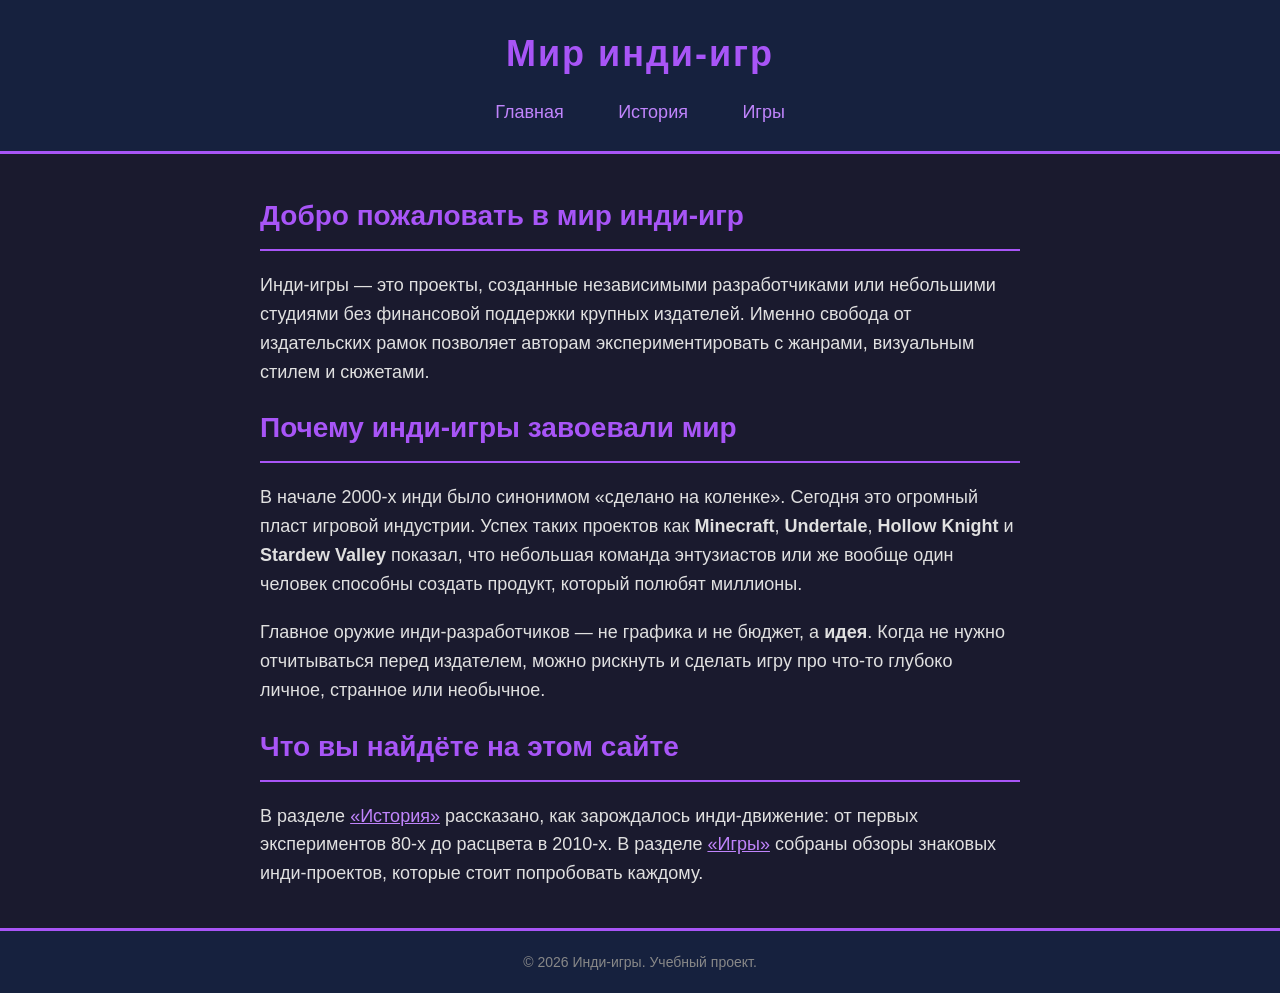
<file: index.html>
<!DOCTYPE html>
<html lang="ru">
<head>
    <meta charset="UTF-8">
    <meta name="viewport" content="width=device-width, initial-scale=1.0">
    <title>Инди-игры — Главная</title>
    <link rel="stylesheet" href="css/style.css">
</head>
<body>
    <header>
        <h1>Мир инди-игр</h1>
        <nav>
            <a href="index.html">Главная</a>
            <a href="history.html">История</a>
            <a href="games.html">Игры</a>
        </nav>
    </header>
   <main>
    <h2>Добро пожаловать в мир инди-игр</h2>
    
    <p>Инди-игры — это проекты, созданные независимыми разработчиками или небольшими студиями без финансовой поддержки крупных издателей. Именно свобода от издательских рамок позволяет авторам экспериментировать с жанрами, визуальным стилем и сюжетами.</p>
    
    <h2>Почему инди-игры завоевали мир</h2>
    
    <p>В начале 2000-х инди было синонимом «сделано на коленке». Сегодня это огромный пласт игровой индустрии. Успех таких проектов как <strong>Minecraft</strong>, <strong>Undertale</strong>, <strong>Hollow Knight</strong> и  <strong>Stardew Valley</strong> показал, что небольшая команда энтузиастов или же вообще один человек способны создать продукт, который полюбят миллионы.</p>
    
    <p>Главное оружие инди-разработчиков — не графика и не бюджет, а <strong>идея</strong>. Когда не нужно отчитываться перед издателем, можно рискнуть и сделать игру про что-то глубоко личное, странное или необычное.</p>
    
    <h2>Что вы найдёте на этом сайте</h2>
    
    <p>В разделе <a href="history.html">«История»</a> рассказано, как зарождалось инди-движение: от первых экспериментов 80-х до расцвета в 2010-х. В разделе <a href="games.html">«Игры»</a> собраны обзоры знаковых инди-проектов, которые стоит попробовать каждому.</p>
</main>
    <footer>
        <p>© 2026 Инди-игры. Учебный проект.</p>
    </footer>
</body>
</html>
</file>
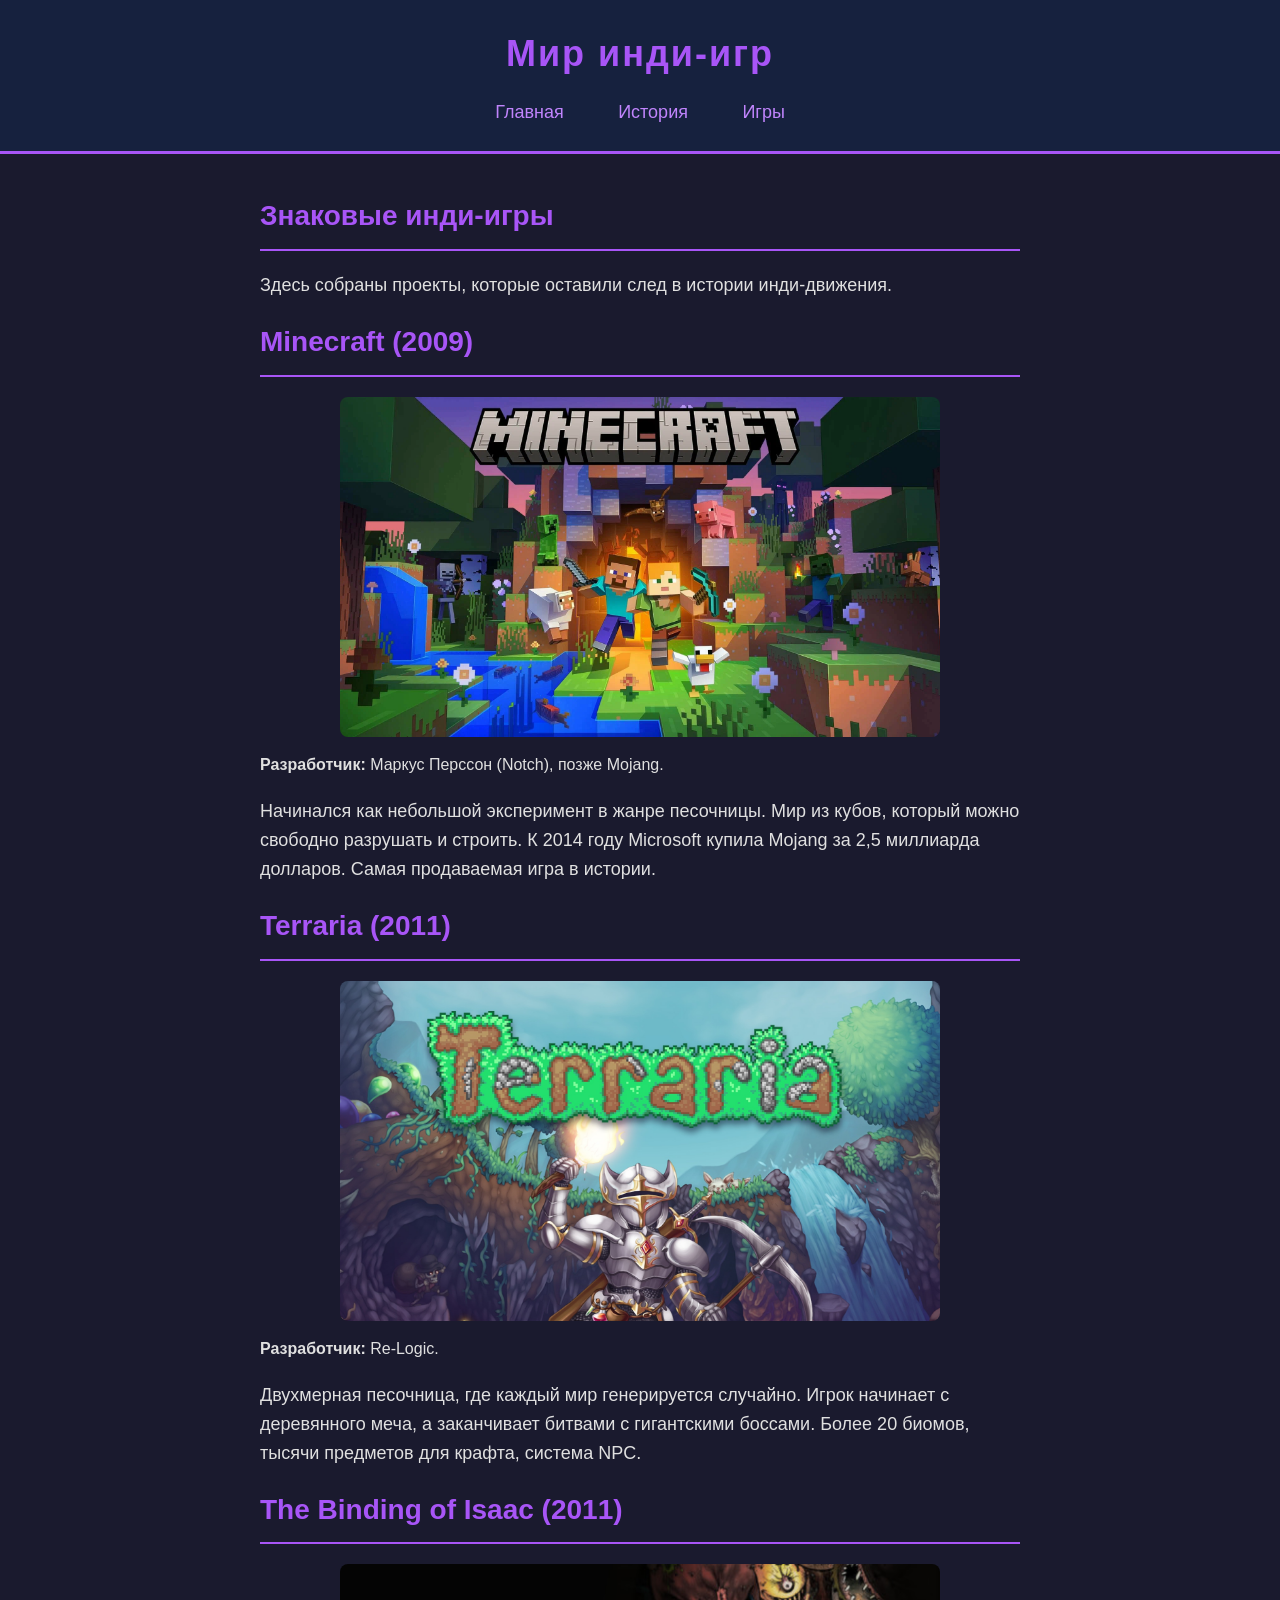
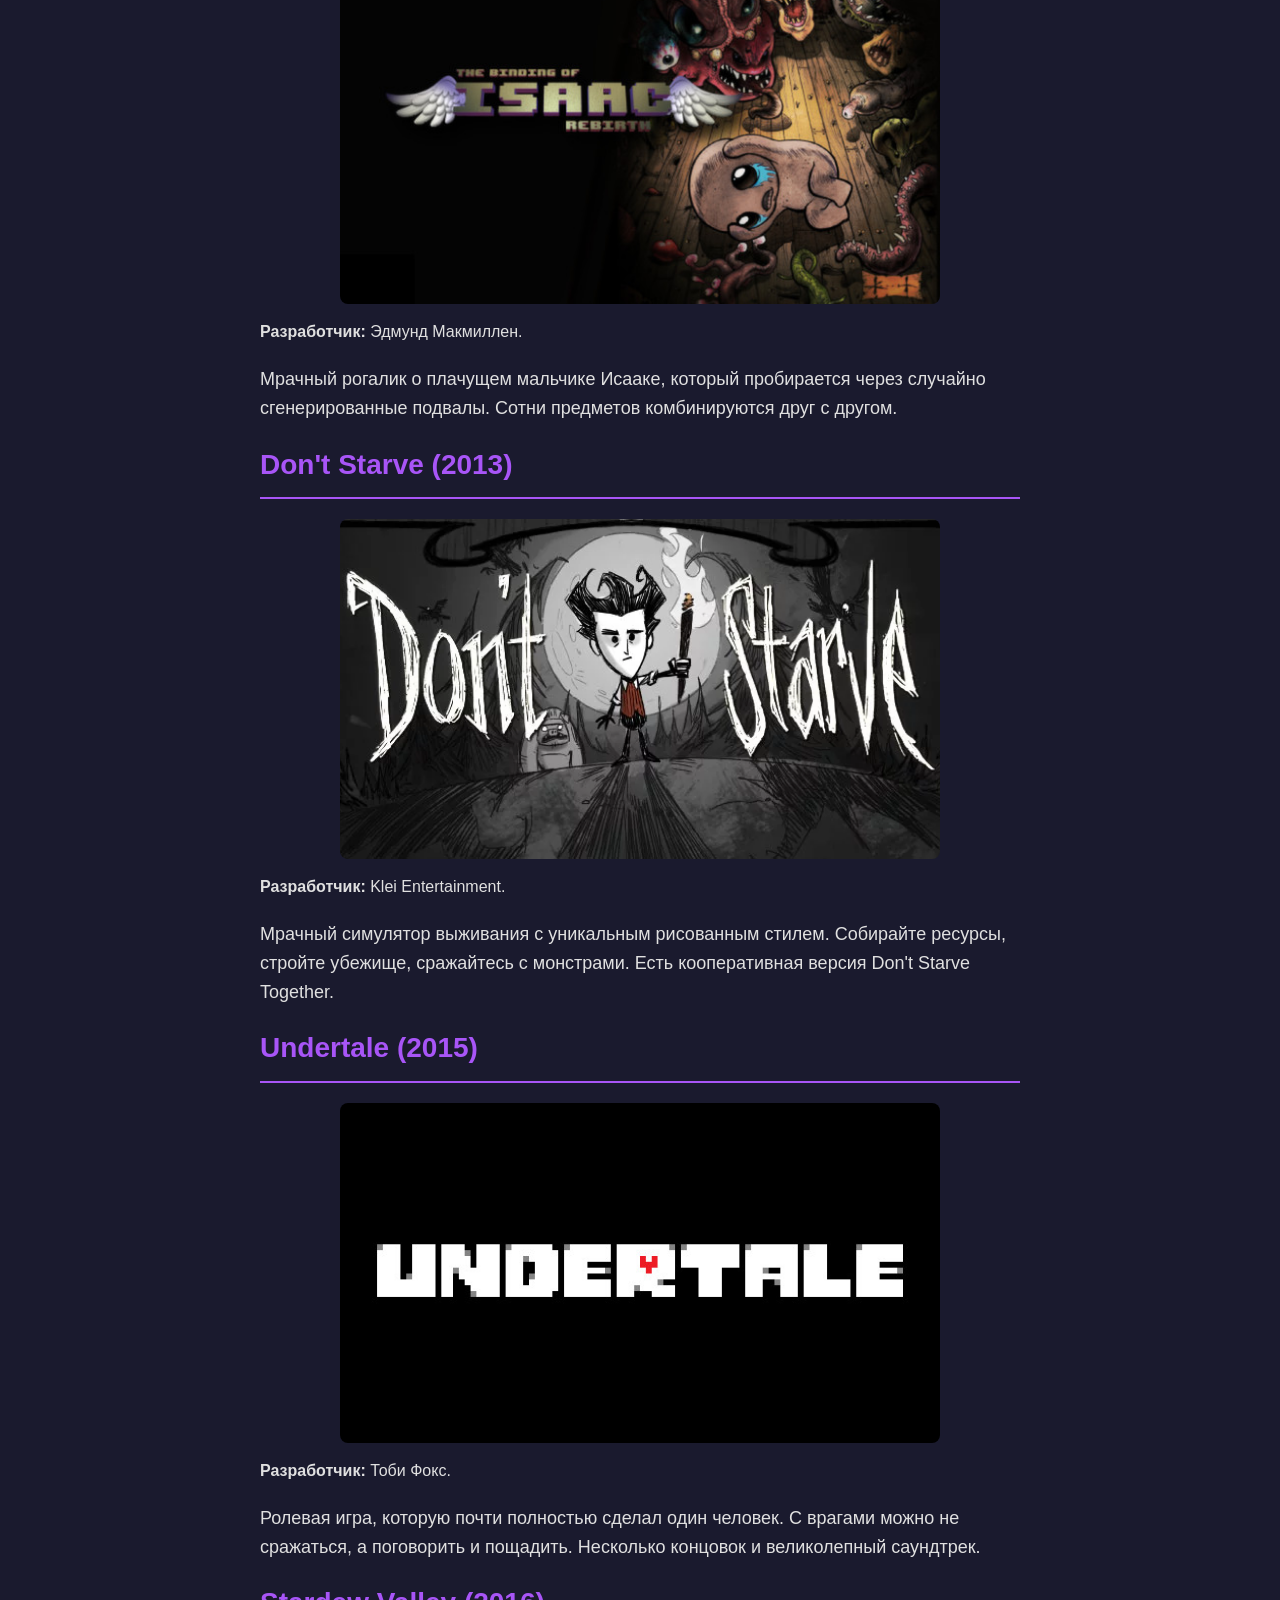
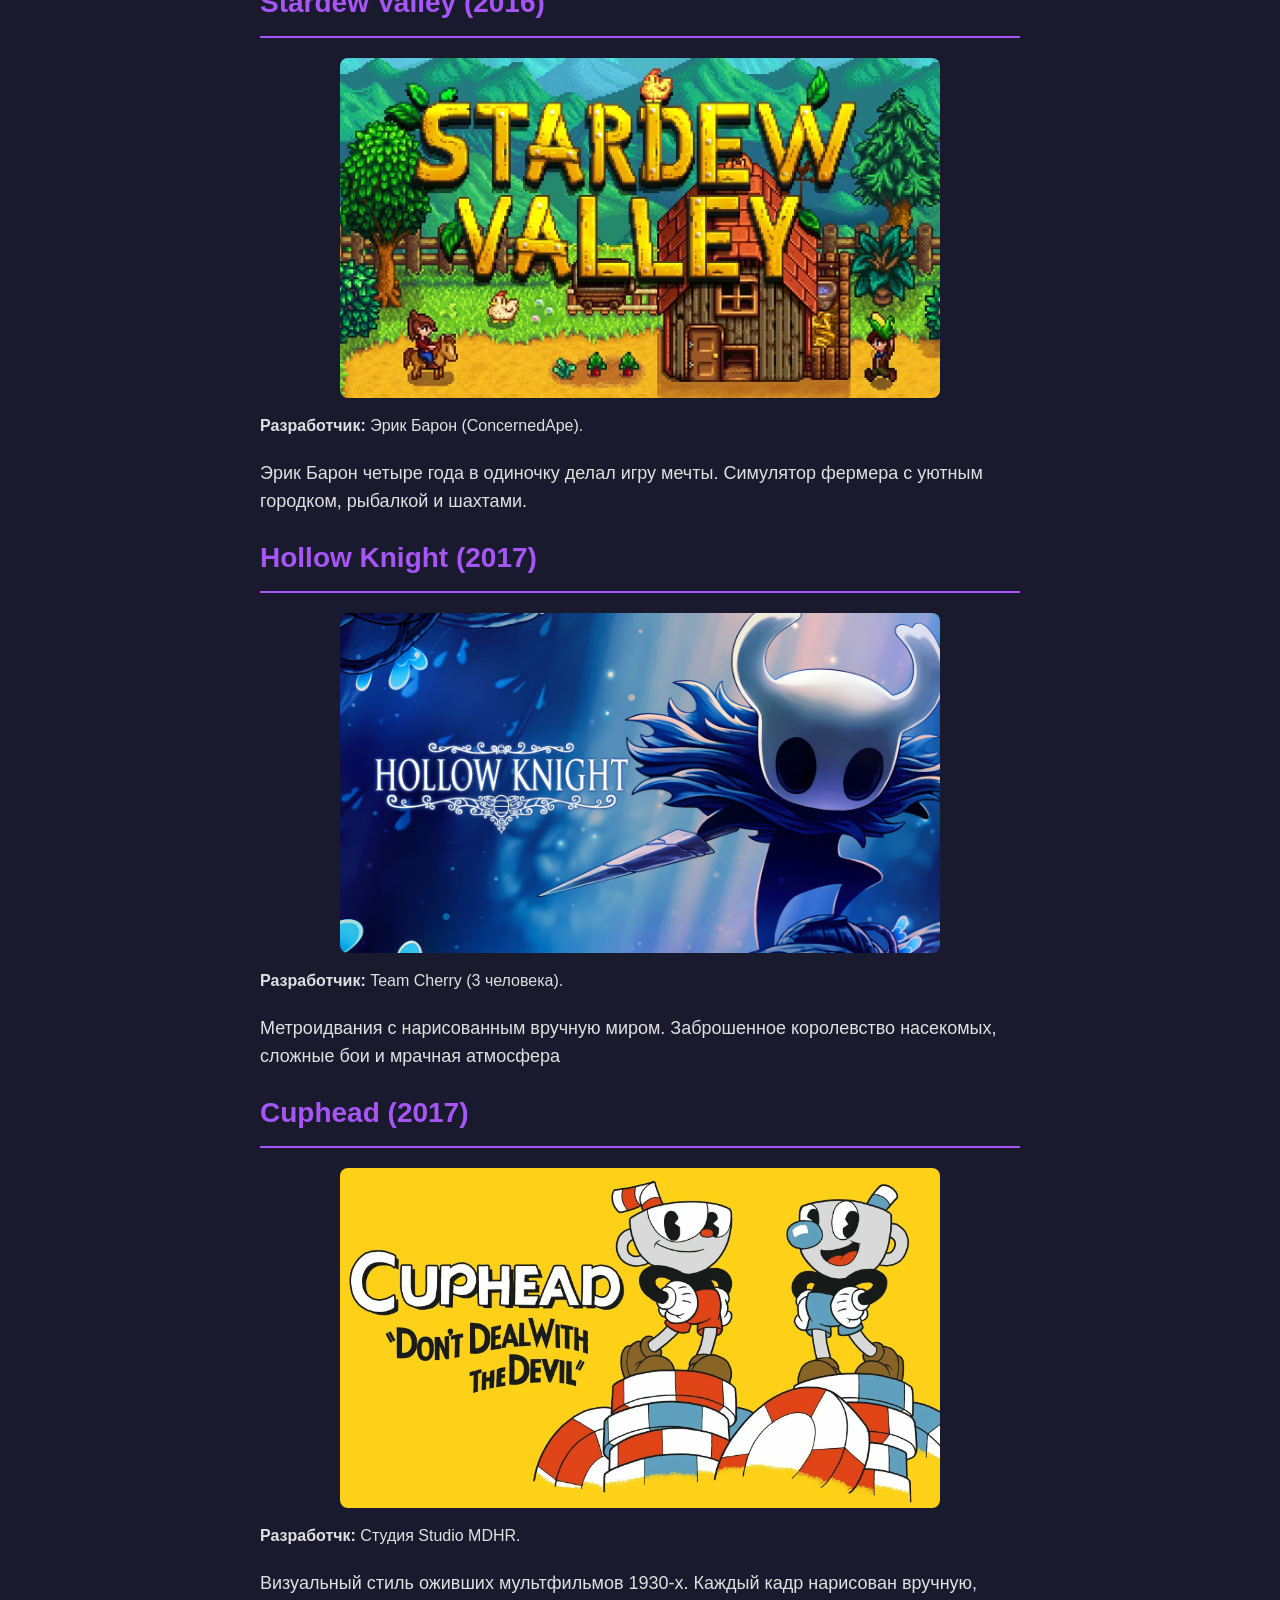
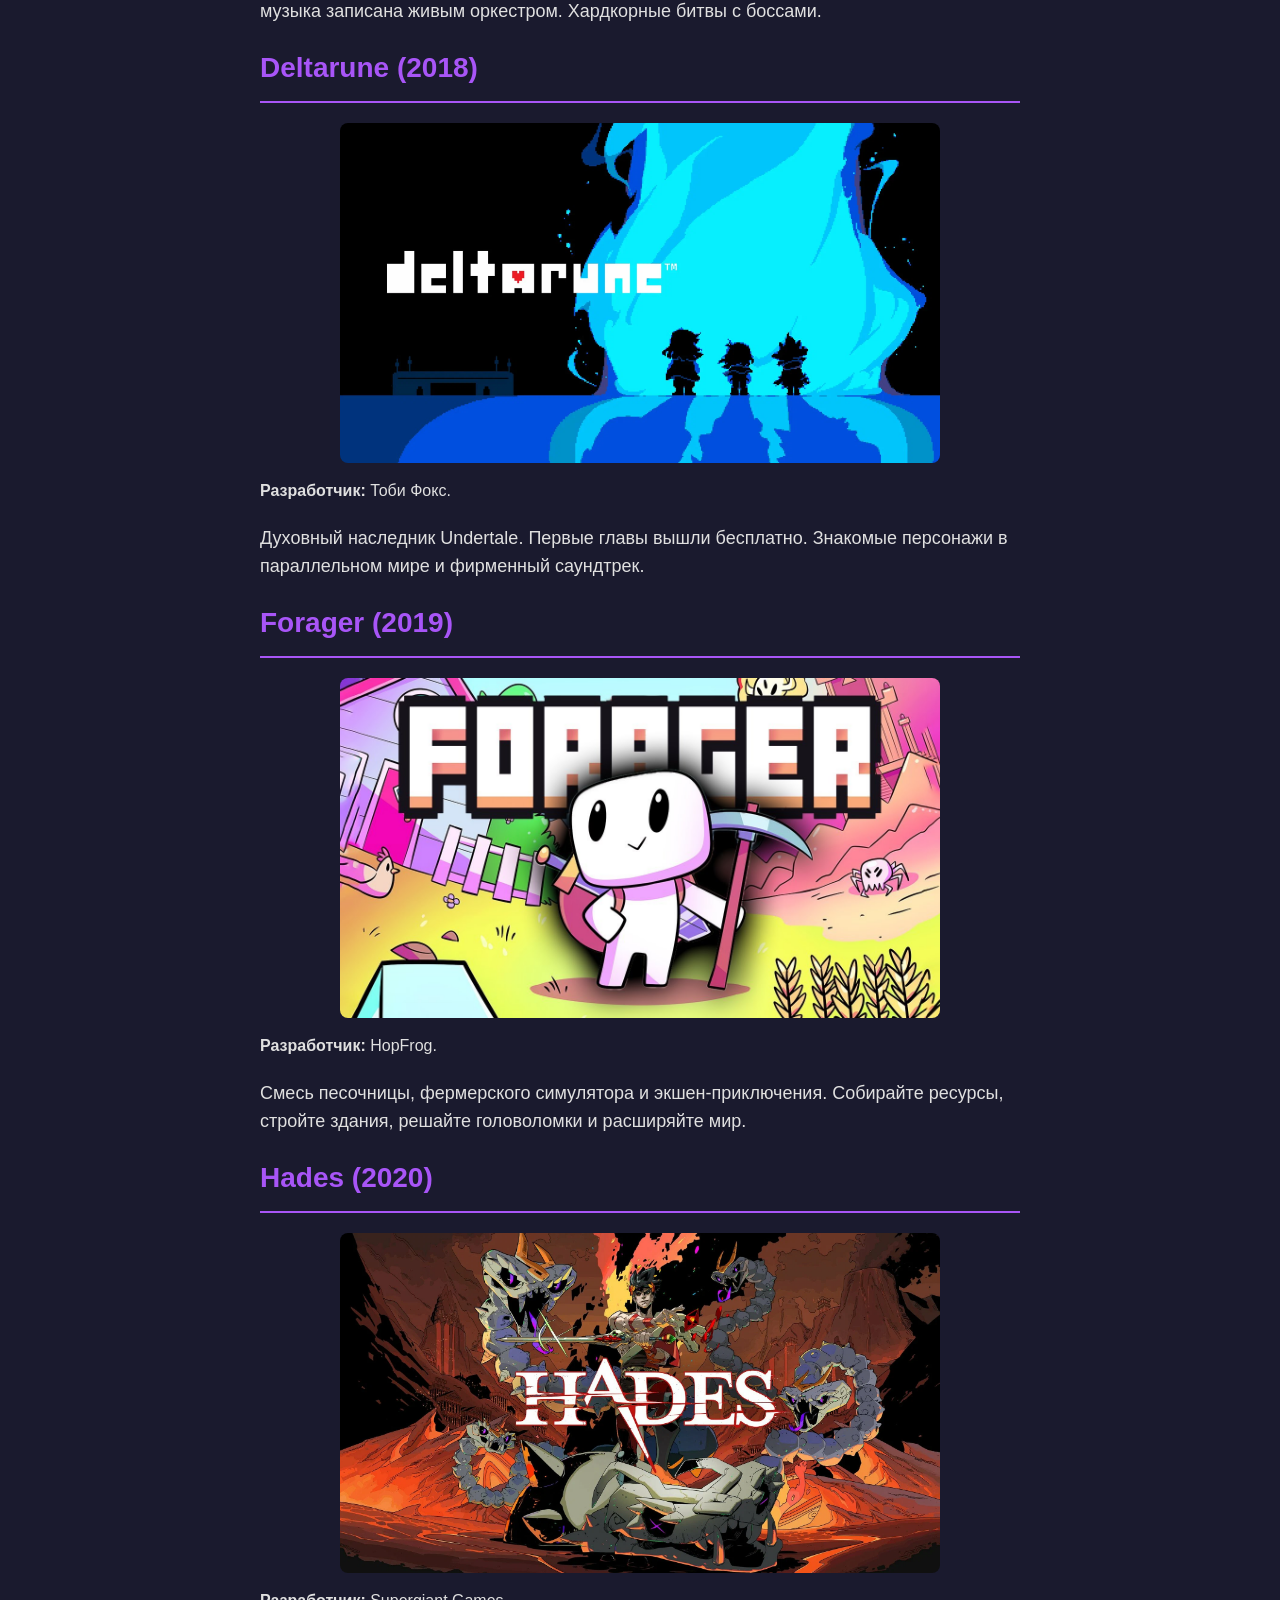
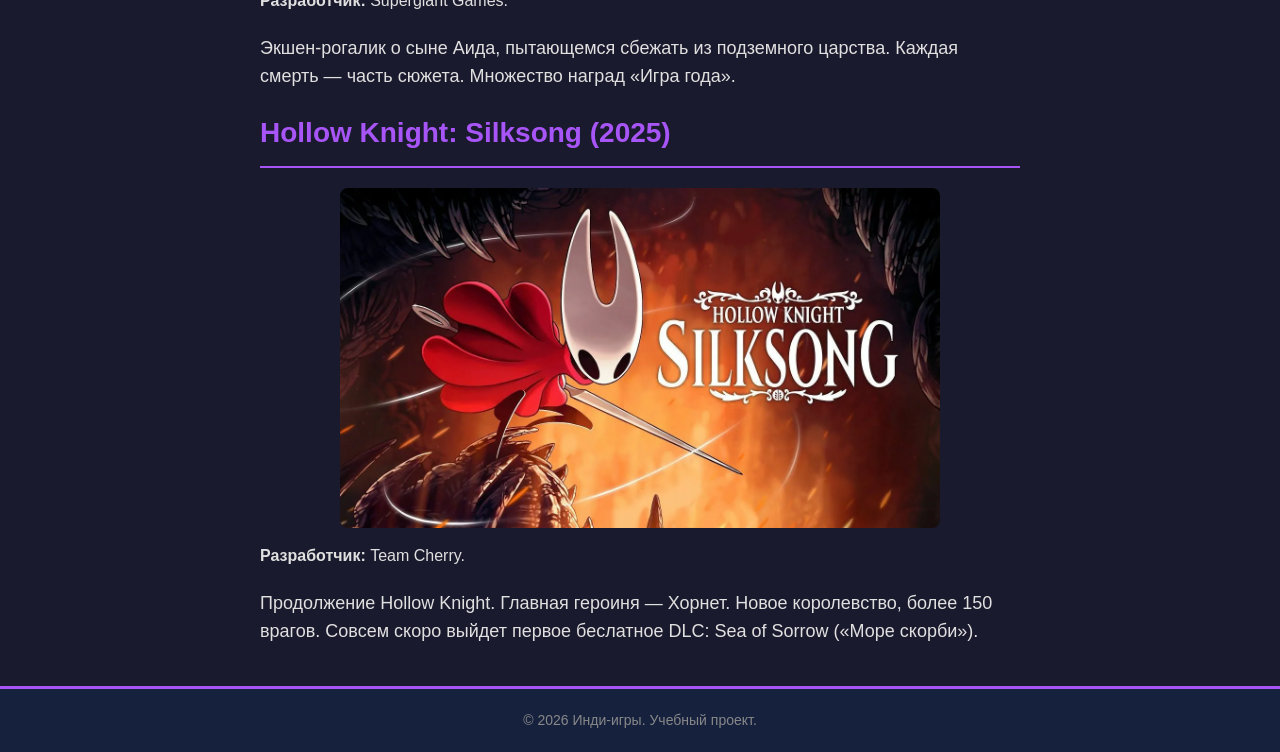
<file: games.html>
<!DOCTYPE html>
<html lang="ru">
<head>
    <meta charset="UTF-8">
    <meta name="viewport" content="width=device-width, initial-scale=1.0">
    <title>Инди-игры — Игры</title>
    <link rel="stylesheet" href="css/style.css">
</head>
<body>
    <header>
        <h1>Мир инди-игр</h1>
        <nav>
            <a href="index.html">Главная</a>
            <a href="history.html">История</a>
            <a href="games.html">Игры</a>
        </nav>
    </header>
    <main>
        <h2>Знаковые инди-игры</h2>
        
        <p>Здесь собраны проекты, которые оставили след в истории инди-движения.</p>
        
        <h2>Minecraft (2009)</h2>
        <img src="img/minecraft.jpg" alt="Minecraft"
        <p><strong>Разработчик:</strong> Маркус Перссон (Notch), позже Mojang.</p>
        <p>Начинался как небольшой эксперимент в жанре песочницы. Мир из кубов, который можно свободно разрушать и строить. К 2014 году Microsoft купила Mojang за 2,5 миллиарда долларов. Самая продаваемая игра в истории.</p>
        
        <h2>Terraria (2011)</h2>
        <img src="img/terraria.jpg" alt="Terraria"
        <p><strong>Разработчик:</strong> Re-Logic.</p>
        <p>Двухмерная песочница, где каждый мир генерируется случайно. Игрок начинает с деревянного меча, а заканчивает битвами с гигантскими боссами. Более 20 биомов, тысячи предметов для крафта, система NPC.</p>
        
        <h2>The Binding of Isaac (2011)</h2>
        <img src="img/isaac.jpg" alt="The Binding of Isaac"
        <p><strong>Разработчик:</strong> Эдмунд Макмиллен.</p>
        <p>Мрачный рогалик о плачущем мальчике Исааке, который пробирается через случайно сгенерированные подвалы. Сотни предметов комбинируются друг с другом.</p>
        
        <h2>Don't Starve (2013)</h2>
        <img src="img/dontstarve.jpg" alt="Don't Starve"
        <p><strong>Разработчик:</strong> Klei Entertainment.</p>
        <p>Мрачный симулятор выживания с уникальным рисованным стилем. Собирайте ресурсы, стройте убежище, сражайтесь с монстрами. Есть кооперативная версия Don't Starve Together.</p>
        
        <h2>Undertale (2015)</h2>
        <img src="img/undertale.jpg" alt="Undertale"
        <p><strong>Разработчик:</strong> Тоби Фокс.</p>
        <p>Ролевая игра, которую почти полностью сделал один человек. С врагами можно не сражаться, а поговорить и пощадить. Несколько концовок и великолепный саундтрек.</p>
        
        <h2>Stardew Valley (2016)</h2>
        <img src="img/stardew.jpg" alt="Stardew Valley" 
        <p><strong>Разработчик:</strong> Эрик Барон (ConcernedApe).</p>
        <p>Эрик Барон четыре года в одиночку делал игру мечты. Симулятор фермера с уютным городком, рыбалкой и шахтами.</p>
        
        <h2>Hollow Knight (2017)</h2>
        <img src="img/hollowknight.jpg" alt="Hollow Knight"
        <p><strong>Разработчик:</strong> Team Cherry (3 человека).</p>
        <p>Метроидвания с нарисованным вручную миром. Заброшенное королевство насекомых, сложные бои и мрачная атмосфера </p>
        
        <h2>Cuphead (2017)</h2>
        <img src="img/cuphead.jpg" alt="Cuphead"
        <p><strong>Разработчк:</strong> Студия Studio MDHR.</p>
        <p>Визуальный стиль оживших мультфильмов 1930-х. Каждый кадр нарисован вручную, музыка записана живым оркестром. Хардкорные битвы с боссами.</p>
        
        <h2>Deltarune (2018)</h2>
        <img src="img/deltarune.jpg" alt="Deltarune"
        <p><strong>Разработчик:</strong> Тоби Фокс.</p>
        <p>Духовный наследник Undertale. Первые главы вышли бесплатно. Знакомые персонажи в параллельном мире и фирменный саундтрек.</p>
        
        <h2>Forager (2019)</h2>
        <img src="img/forager.jpg" alt="Forager"
        <p><strong>Разработчик:</strong> HopFrog.</p>
        <p>Смесь песочницы, фермерского симулятора и экшен-приключения. Собирайте ресурсы, стройте здания, решайте головоломки и расширяйте мир.</p>
        
        <h2>Hades (2020)</h2>
        <img src="img/hades.jpg" alt="Hades"
        <p><strong>Разработчик:</strong> Supergiant Games.</p>
        <p>Экшен-рогалик о сыне Аида, пытающемся сбежать из подземного царства. Каждая смерть — часть сюжета. Множество наград «Игра года».</p>
        
        <h2>Hollow Knight: Silksong (2025)</h2>
        <img src="img/silksong.jpg" alt="Hollow Knight Silksong"
        <p><strong>Разработчик:</strong> Team Cherry.</p>
        <p>Продолжение Hollow Knight. Главная героиня — Хорнет. Новое королевство, более 150 врагов. Совсем скоро выйдет первое беслатное DLC: Sea of Sorrow («Море скорби»).</p>
    </main>
    <footer>
        <p>© 2026 Инди-игры. Учебный проект.</p>
    </footer>
</body>
</html>
</file>
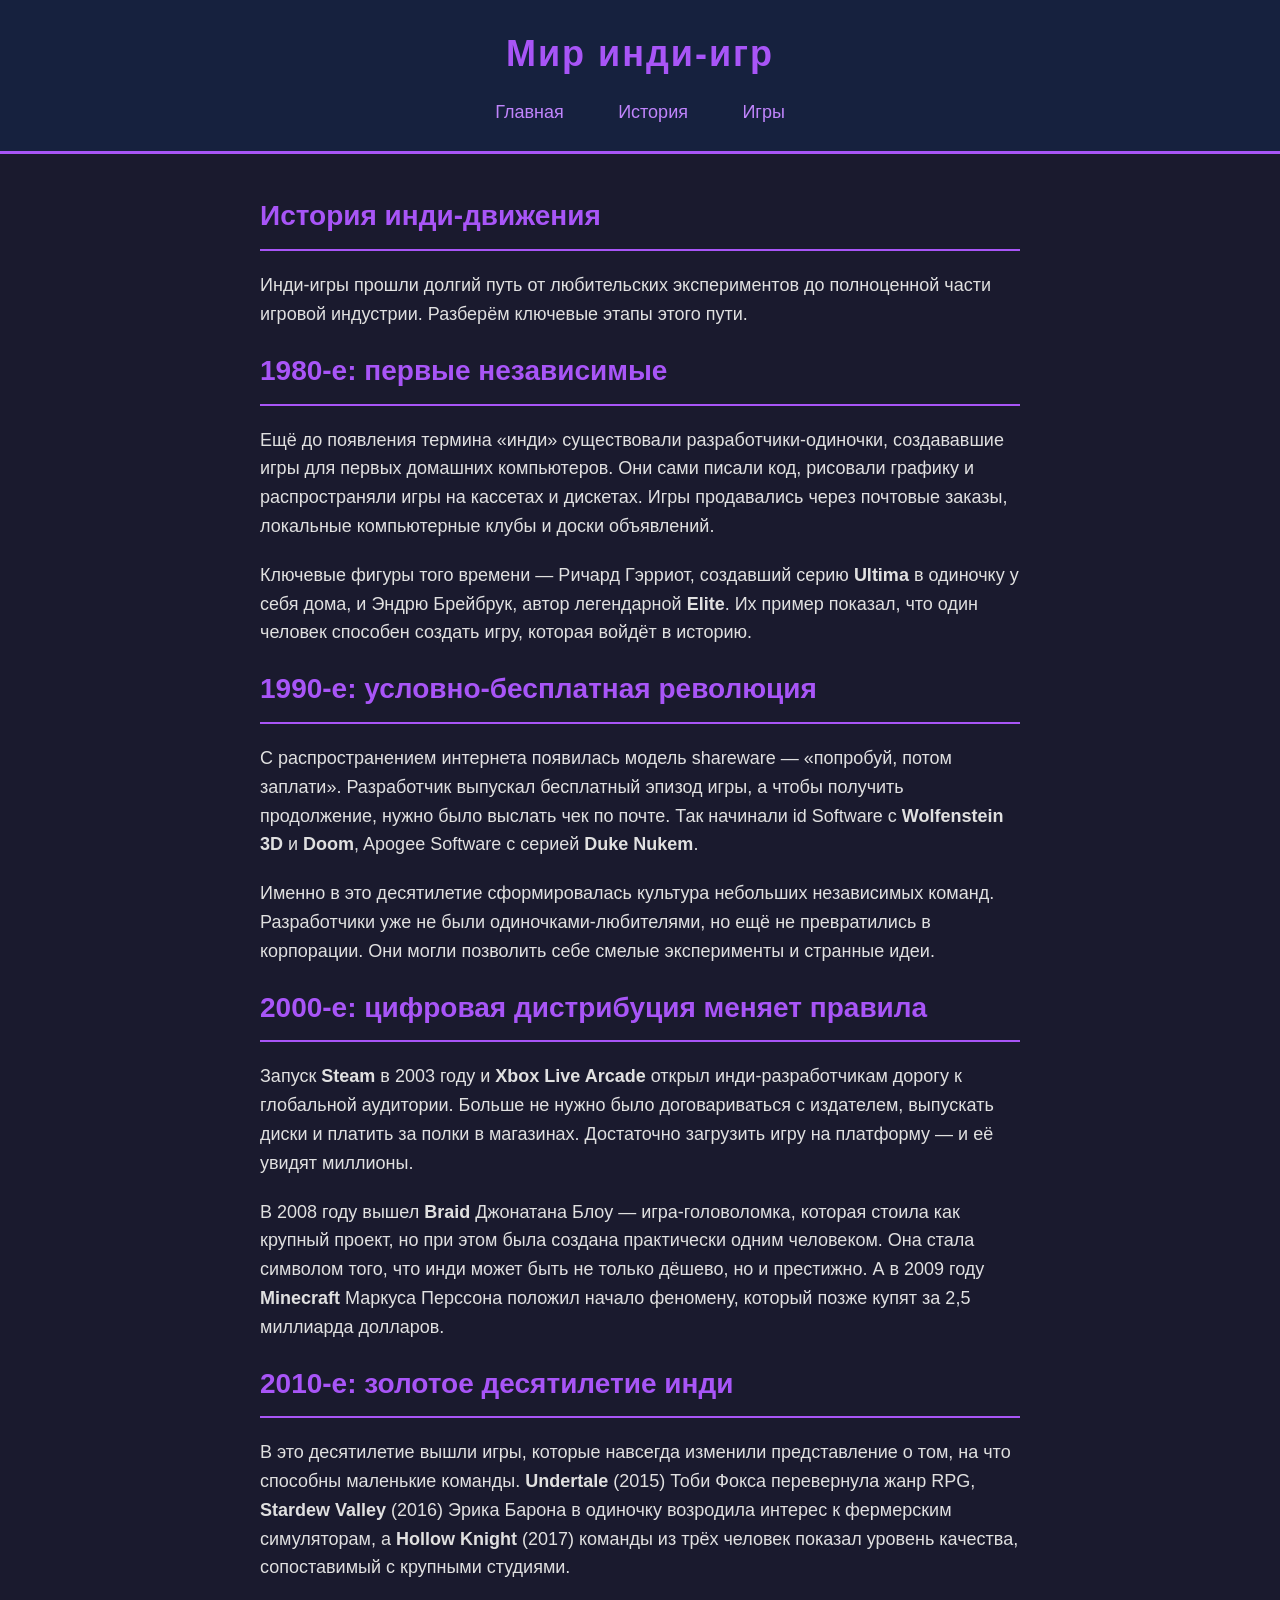
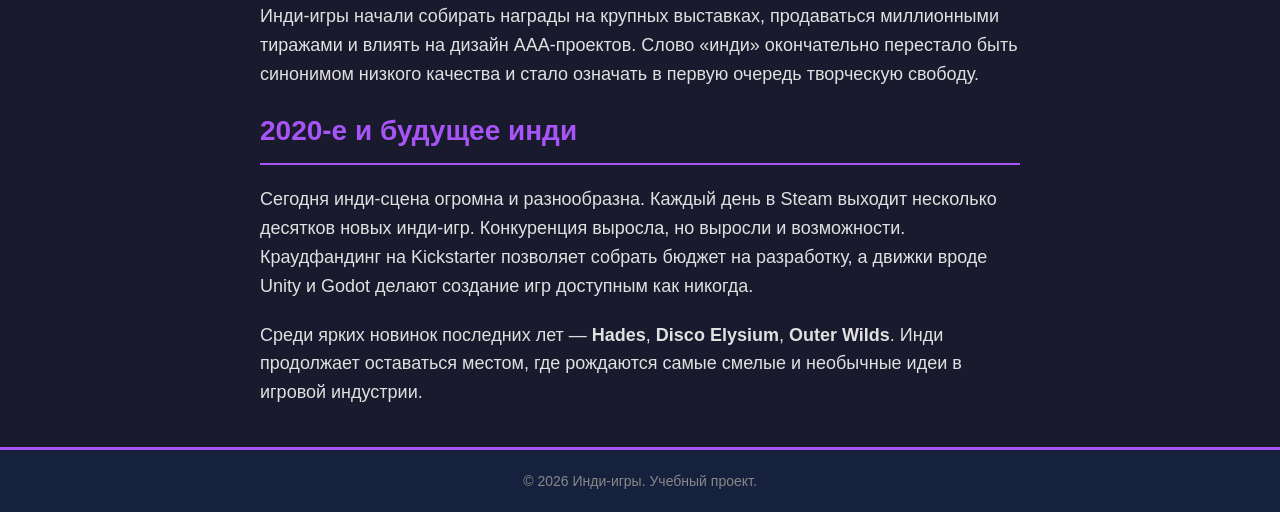
<file: history.html>
<!DOCTYPE html>
<html lang="ru">
<head>
    <meta charset="UTF-8">
    <meta name="viewport" content="width=device-width, initial-scale=1.0">
    <title>Инди-игры — История</title>
    <link rel="stylesheet" href="css/style.css">
</head>
<body>
    <header>
        <h1>Мир инди-игр</h1>
        <nav>
            <a href="index.html">Главная</a>
            <a href="history.html">История</a>
            <a href="games.html">Игры</a>
        </nav>
    </header>
    <main>
        <h2>История инди-движения</h2>
        
        <p>Инди-игры прошли долгий путь от любительских экспериментов до полноценной части игровой индустрии. Разберём ключевые этапы этого пути.</p>
        
        <h2>1980-е: первые независимые</h2>
        <p>Ещё до появления термина «инди» существовали разработчики-одиночки, создававшие игры для первых домашних компьютеров. Они сами писали код, рисовали графику и распространяли игры на кассетах и дискетах. Игры продавались через почтовые заказы, локальные компьютерные клубы и доски объявлений.</p>
        <p>Ключевые фигуры того времени — Ричард Гэрриот, создавший серию <strong>Ultima</strong> в одиночку у себя дома, и Эндрю Брейбрук, автор легендарной <strong>Elite</strong>. Их пример показал, что один человек способен создать игру, которая войдёт в историю.</p>
        
        <h2>1990-е: условно-бесплатная революция</h2>
        <p>С распространением интернета появилась модель shareware — «попробуй, потом заплати». Разработчик выпускал бесплатный эпизод игры, а чтобы получить продолжение, нужно было выслать чек по почте. Так начинали id Software с <strong>Wolfenstein 3D</strong> и <strong>Doom</strong>, Apogee Software с серией <strong>Duke Nukem</strong>.</p>
        <p>Именно в это десятилетие сформировалась культура небольших независимых команд. Разработчики уже не были одиночками-любителями, но ещё не превратились в корпорации. Они могли позволить себе смелые эксперименты и странные идеи.</p>
        
        <h2>2000-е: цифровая дистрибуция меняет правила</h2>
        <p>Запуск <strong>Steam</strong> в 2003 году и <strong>Xbox Live Arcade</strong> открыл инди-разработчикам дорогу к глобальной аудитории. Больше не нужно было договариваться с издателем, выпускать диски и платить за полки в магазинах. Достаточно загрузить игру на платформу — и её увидят миллионы.</p>
        <p>В 2008 году вышел <strong>Braid</strong> Джонатана Блоу — игра-головоломка, которая стоила как крупный проект, но при этом была создана практически одним человеком. Она стала символом того, что инди может быть не только дёшево, но и престижно. А в 2009 году <strong>Minecraft</strong> Маркуса Перссона положил начало феномену, который позже купят за 2,5 миллиарда долларов.</p>
        
        <h2>2010-е: золотое десятилетие инди</h2>
        <p>В это десятилетие вышли игры, которые навсегда изменили представление о том, на что способны маленькие команды. <strong>Undertale</strong> (2015) Тоби Фокса перевернула жанр RPG, <strong>Stardew Valley</strong> (2016) Эрика Барона в одиночку возродила интерес к фермерским симуляторам, а <strong>Hollow Knight</strong> (2017) команды из трёх человек показал уровень качества, сопоставимый с крупными студиями.</p>
        <p>Инди-игры начали собирать награды на крупных выставках, продаваться миллионными тиражами и влиять на дизайн AAA-проектов. Слово «инди» окончательно перестало быть синонимом низкого качества и стало означать в первую очередь творческую свободу.</p>
        
        <h2>2020-е и будущее инди</h2>
        <p>Сегодня инди-сцена огромна и разнообразна. Каждый день в Steam выходит несколько десятков новых инди-игр. Конкуренция выросла, но выросли и возможности. Краудфандинг на Kickstarter позволяет собрать бюджет на разработку, а движки вроде Unity и Godot делают создание игр доступным как никогда.</p>
        <p>Среди ярких новинок последних лет — <strong>Hades</strong>, <strong>Disco Elysium</strong>, <strong>Outer Wilds</strong>. Инди продолжает оставаться местом, где рождаются самые смелые и необычные идеи в игровой индустрии.</p>
    </main>
    <footer>
        <p>© 2026 Инди-игры. Учебный проект.</p>
    </footer>
</body>
</html>
</file>
<file: css/style.css>
* {
    margin: 0;
    padding: 0;
    box-sizing: border-box;
}

body {
    font-family: 'Segoe UI', Tahoma, Geneva, Verdana, sans-serif;
    background-color: #1a1a2e;
    color: #e0e0e0;
    line-height: 1.6;
}

header {
    background-color: #16213e;
    padding: 25px 0;
    text-align: center;
    border-bottom: 3px solid #a855f7;
}

header h1 {
    font-size: 36px;
    color: #a855f7;
    letter-spacing: 2px;
    margin-bottom: 15px;
}

nav a {
    color: #c084fc;
    text-decoration: none;
    margin: 0 15px;
    font-size: 18px;
    padding: 5px 10px;
    transition: 0.3s;
    border-radius: 5px;
}

nav a:hover {
    color: #fff;
    background-color: #a855f7;
}

main {
    max-width: 800px;
    margin: 40px auto;
    padding: 0 20px;
    min-height: 60vh;
}

main h2 {
    font-size: 28px;
    color: #a855f7;
    margin-bottom: 20px;
    border-bottom: 2px solid #a855f7;
    padding-bottom: 10px;
}

main p {
    margin-bottom: 20px;
    font-size: 18px;
}

footer {
    background-color: #16213e;
    text-align: center;
    padding: 20px 0;
    border-top: 3px solid #a855f7;
    color: #888;
    font-size: 14px;
}main a {
    color: #c084fc;
}main img {
    width: 100%;
    max-width: 600px;
    height: 340px;
    object-fit: cover;
    margin-bottom: 15px;
    border-radius: 8px;
    display: block;
    margin-left: auto;
    margin-right: auto;
}
</file>
